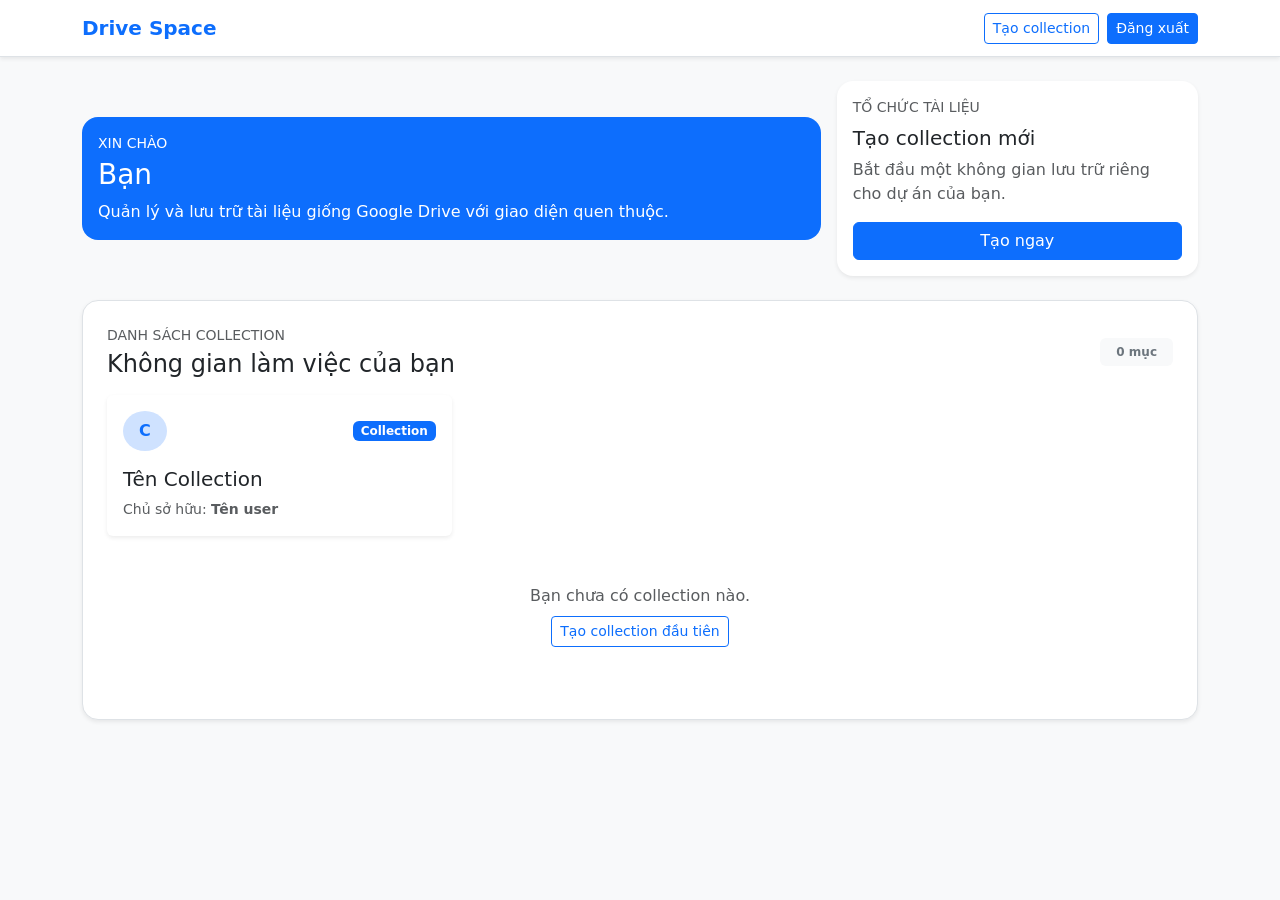
<file: src/main/resources/templates/index.html>
<!DOCTYPE html>
<html lang="vi" xmlns:th="http://www.thymeleaf.org" xmlns:sec="http://www.thymeleaf.org/extras/spring-security">
<head>
    <meta charset="UTF-8">
    <meta name="viewport" content="width=device-width, initial-scale=1">
    <title>Document Hub</title>
    <link rel="stylesheet" href="https://cdn.jsdelivr.net/npm/bootstrap@5.3.3/dist/css/bootstrap.min.css" integrity="sha384-QWTKZyjpPEjISv5WaRU9OFeRpok6YctnYmDr5pNlyT2bRjXh0JMhjY6hW+ALEwIH" crossorigin="anonymous">
</head>
<body class="bg-light">
<nav class="navbar navbar-expand-lg bg-white border-bottom shadow-sm">
    <div class="container">
        <a class="navbar-brand fw-semibold text-primary" href="/">Drive Space</a>
        <div class="d-flex align-items-center gap-2">
            <a th:href="@{/collection/new}" class="btn btn-outline-primary btn-sm">Tạo collection</a>
            <form th:action="@{/logout}" method="post">
                <button type="submit" class="btn btn-primary btn-sm">Đăng xuất</button>
            </form>
        </div>
    </div>
</nav>

<main class="container py-4">
    <div class="row g-3 align-items-center mb-4">
        <div class="col-lg-8">
            <div class="card text-bg-primary border-0 rounded-4">
                <div class="card-body">
                    <p class="text-uppercase small mb-1">Xin chào</p>
                    <h1 class="h3 mb-2">
                        <span sec:authentication="principal.username">Bạn</span>
                    </h1>
                    <p class="mb-0">Quản lý và lưu trữ tài liệu giống Google Drive với giao diện quen thuộc.</p>
                </div>
            </div>
        </div>
        <div class="col-lg-4">
            <div class="card border-0 shadow-sm rounded-4 h-100">
                <div class="card-body">
                    <p class="text-uppercase small text-muted mb-2">Tổ chức tài liệu</p>
                    <h2 class="h5">Tạo collection mới</h2>
                    <p class="text-muted">Bắt đầu một không gian lưu trữ riêng cho dự án của bạn.</p>
                    <a th:href="@{/collection/new}" class="btn btn-primary w-100">Tạo ngay</a>
                </div>
            </div>
        </div>
    </div>

    <section class="bg-white border rounded-4 shadow-sm p-3 p-lg-4">
        <div class="d-flex flex-column flex-md-row align-items-md-center justify-content-between mb-3">
            <div>
                <p class="text-uppercase small text-muted mb-1">Danh sách collection</p>
                <h2 class="h4 mb-0">Không gian làm việc của bạn</h2>
            </div>
            <span class="badge text-bg-light text-secondary px-3 py-2" th:text="${danhSachCollection.size()} + ' mục'">0 mục</span>
        </div>

        <div class="row g-3" th:if="${!#lists.isEmpty(danhSachCollection)}">
            <div class="col-12 col-md-6 col-xl-4" th:each="col : ${danhSachCollection}">
                <a class="card border-0 shadow-sm h-100 text-decoration-none text-dark" th:href="@{/collection(id=${col.id}, name=${col.name})}">
                    <div class="card-body">
                        <div class="d-flex align-items-center justify-content-between mb-3">
                            <div class="rounded-circle bg-primary-subtle text-primary d-inline-flex align-items-center justify-content-center px-3 py-2">
                                <span class="fw-semibold" th:text="${#strings.isEmpty(col.name) ? 'C' : #strings.substring(col.name,0,1)}">C</span>
                            </div>
                            <span class="badge text-bg-primary text-white">Collection</span>
                        </div>
                        <h3 class="h5" th:text="${col.name}">Tên Collection</h3>
                        <p class="text-muted small mb-0">Chủ sở hữu:
                            <span class="fw-semibold" th:text="${col.userid.fullname}">Tên user</span>
                        </p>
                    </div>
                </a>
            </div>
        </div>

        <div class="text-center py-5" th:if="${#lists.isEmpty(danhSachCollection)}">
            <p class="text-muted mb-2">Bạn chưa có collection nào.</p>
            <a th:href="@{/collection/new}" class="btn btn-outline-primary btn-sm">Tạo collection đầu tiên</a>
        </div>
    </section>
</main>
</body>
</html>
</file>
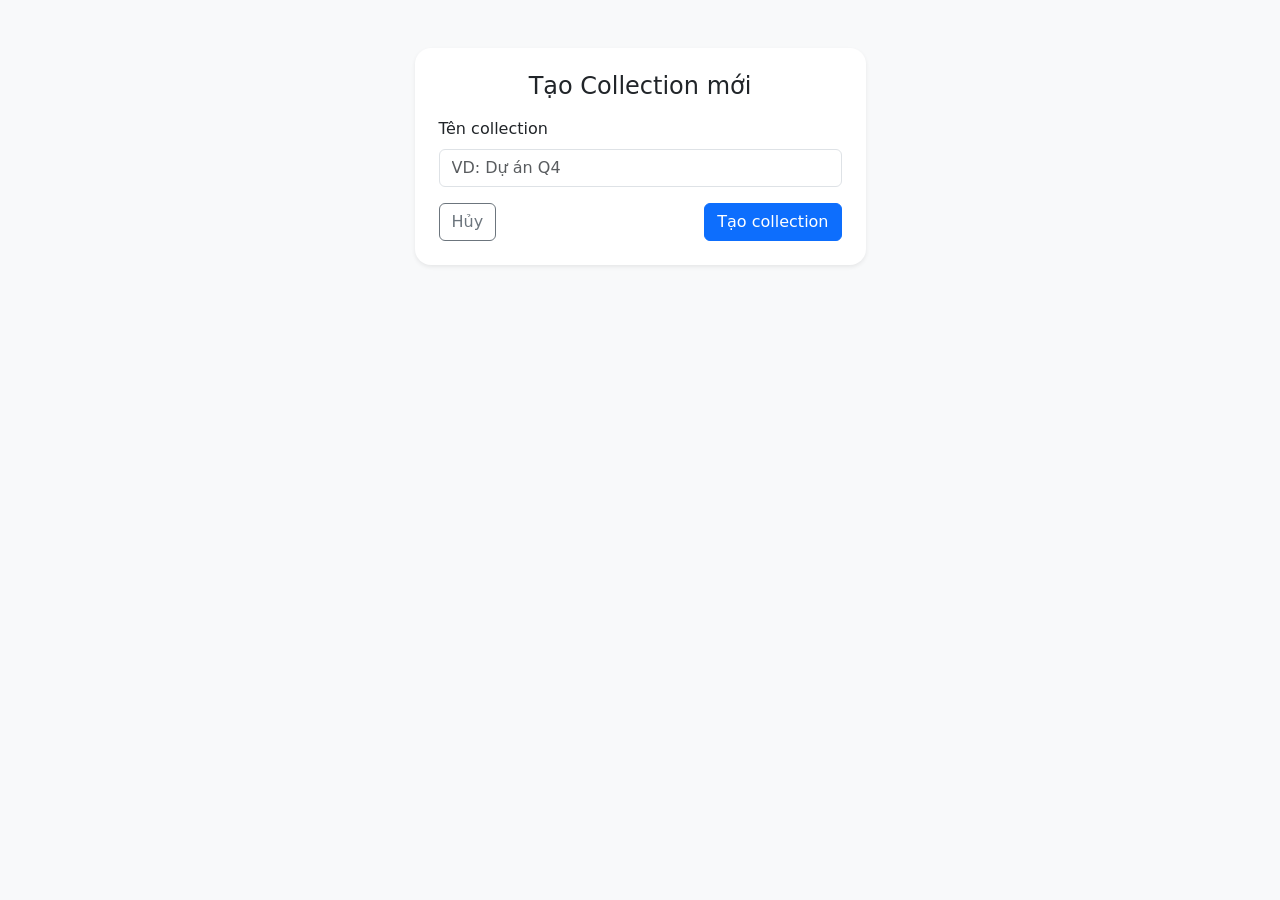
<file: src/main/resources/templates/collection-form.html>
<!DOCTYPE html>
<html lang="vi" xmlns:th="http://www.thymeleaf.org">
<head>
    <meta charset="UTF-8">
    <meta name="viewport" content="width=device-width, initial-scale=1">
    <title>Tạo Collection</title>
    <link rel="stylesheet" href="https://cdn.jsdelivr.net/npm/bootstrap@5.3.3/dist/css/bootstrap.min.css" integrity="sha384-QWTKZyjpPEjISv5WaRU9OFeRpok6YctnYmDr5pNlyT2bRjXh0JMhjY6hW+ALEwIH" crossorigin="anonymous">
</head>
<body class="bg-light">
<div class="container py-5">
    <div class="row justify-content-center">
        <div class="col-md-8 col-lg-5">
            <div class="card border-0 shadow-sm rounded-4">
                <div class="card-body p-4">
                    <h1 class="h4 mb-3 text-center">Tạo Collection mới</h1>
                    <form th:action="@{/collection/create}" th:object="${newCollection}" method="post">
                        <div class="mb-3">
                            <label for="collectionName" class="form-label">Tên collection</label>
                            <input id="collectionName" type="text" th:field="*{name}" class="form-control" placeholder="VD: Dự án Q4" required>
                        </div>
                        <div class="d-flex justify-content-between">
                            <a href="/" class="btn btn-outline-secondary">Hủy</a>
                            <button type="submit" class="btn btn-primary">Tạo collection</button>
                        </div>
                    </form>
                </div>
            </div>
        </div>
    </div>
</div>
</body>
</html>
</file>
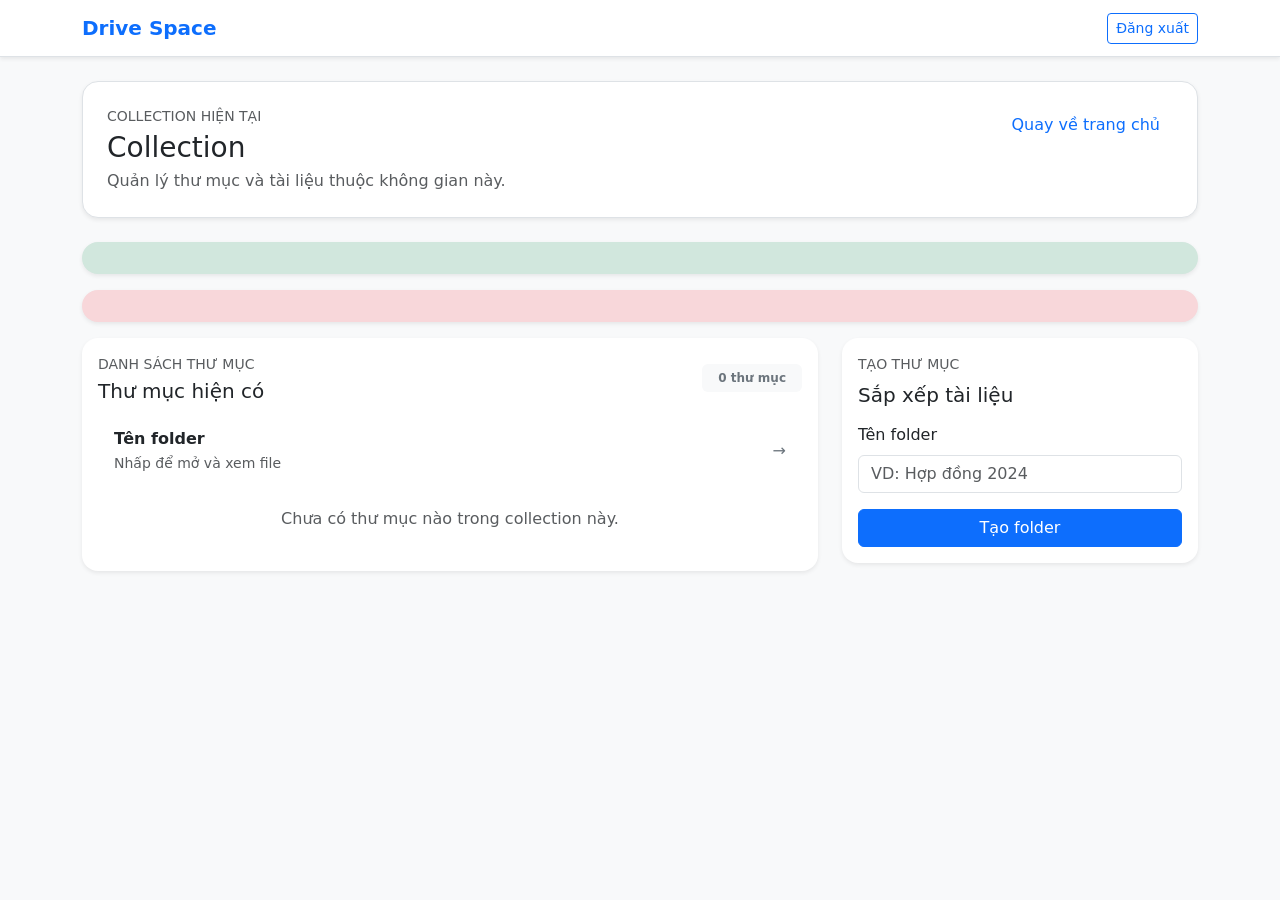
<file: src/main/resources/templates/collection.html>
<!DOCTYPE html>
<html lang="vi" xmlns:th="http://www.thymeleaf.org">
<head>
    <meta charset="UTF-8">
    <meta name="viewport" content="width=device-width, initial-scale=1">
    <title>Collection</title>
    <link rel="stylesheet" href="https://cdn.jsdelivr.net/npm/bootstrap@5.3.3/dist/css/bootstrap.min.css" integrity="sha384-QWTKZyjpPEjISv5WaRU9OFeRpok6YctnYmDr5pNlyT2bRjXh0JMhjY6hW+ALEwIH" crossorigin="anonymous">
</head>
<body class="bg-light">
<nav class="navbar navbar-expand-lg bg-white border-bottom shadow-sm mb-4">
    <div class="container">
        <a class="navbar-brand fw-semibold text-primary" href="/">Drive Space</a>
        <div class="ms-auto">
            <form th:action="@{/logout}" method="post">
                <button type="submit" class="btn btn-outline-primary btn-sm">Đăng xuất</button>
            </form>
        </div>
    </div>
</nav>

<main class="container pb-5">
    <div class="bg-white border rounded-4 shadow-sm p-3 p-lg-4 mb-4">
        <div class="d-flex flex-column flex-md-row justify-content-between gap-3">
            <div>
                <p class="text-uppercase text-muted small mb-1">Collection hiện tại</p>
                <h1 class="h3 mb-1" th:text="${collectionName}">Collection</h1>
                <p class="text-muted mb-0">Quản lý thư mục và tài liệu thuộc không gian này.</p>
            </div>
            <div class="text-md-end">
                <a href="/" class="btn btn-link text-decoration-none">Quay về trang chủ</a>
            </div>
        </div>
    </div>

    <div th:if="${message}" class="alert alert-success rounded-4 border-0 shadow-sm" th:text="${message}"></div>
    <div th:if="${error}" class="alert alert-danger rounded-4 border-0 shadow-sm" th:text="${error}"></div>

    <div class="row g-4">
        <section class="col-12 col-lg-8">
            <div class="card border-0 shadow-sm rounded-4 h-100">
                <div class="card-body">
                    <div class="d-flex align-items-center justify-content-between mb-3">
                        <div>
                            <p class="text-uppercase text-muted small mb-1">Danh sách thư mục</p>
                            <h2 class="h5 mb-0">Thư mục hiện có</h2>
                        </div>
                        <span class="badge text-bg-light text-secondary px-3 py-2" th:text="${danhSachFolder.size()} + ' thư mục'">0 thư mục</span>
                    </div>

                    <div class="list-group list-group-flush" th:if="${!#lists.isEmpty(danhSachFolder)}">
                        <a class="list-group-item list-group-item-action d-flex justify-content-between align-items-center"
                           th:each="folder : ${danhSachFolder}"
                           th:href="@{/folder(id=${folder.id})}">
                            <div>
                                <div class="fw-semibold" th:text="${folder.name}">Tên folder</div>
                                <small class="text-muted">Nhấp để mở và xem file</small>
                            </div>
                            <span class="text-secondary">&rarr;</span>
                        </a>
                    </div>

                    <div class="text-center text-muted py-4" th:if="${#lists.isEmpty(danhSachFolder)}">
                        Chưa có thư mục nào trong collection này.
                    </div>
                </div>
            </div>
        </section>

        <aside class="col-12 col-lg-4">
            <div class="card border-0 shadow-sm rounded-4">
                <div class="card-body">
                    <p class="text-uppercase text-muted small mb-2">Tạo thư mục</p>
                    <h2 class="h5 mb-3">Sắp xếp tài liệu</h2>
                    <form th:action="@{/folder/create}" method="post" th:object="${newFolder}">
                        <div class="mb-3">
                            <label for="nameFolder" class="form-label">Tên folder</label>
                            <input id="nameFolder" type="text" th:field="*{nameFolder}" class="form-control" placeholder="VD: Hợp đồng 2024" required>
                        </div>
                        <input type="hidden" th:field="*{collectionId}">
                        <button type="submit" class="btn btn-primary w-100">Tạo folder</button>
                    </form>
                </div>
            </div>
        </aside>
    </div>
</main>
</body>
</html>
</file>
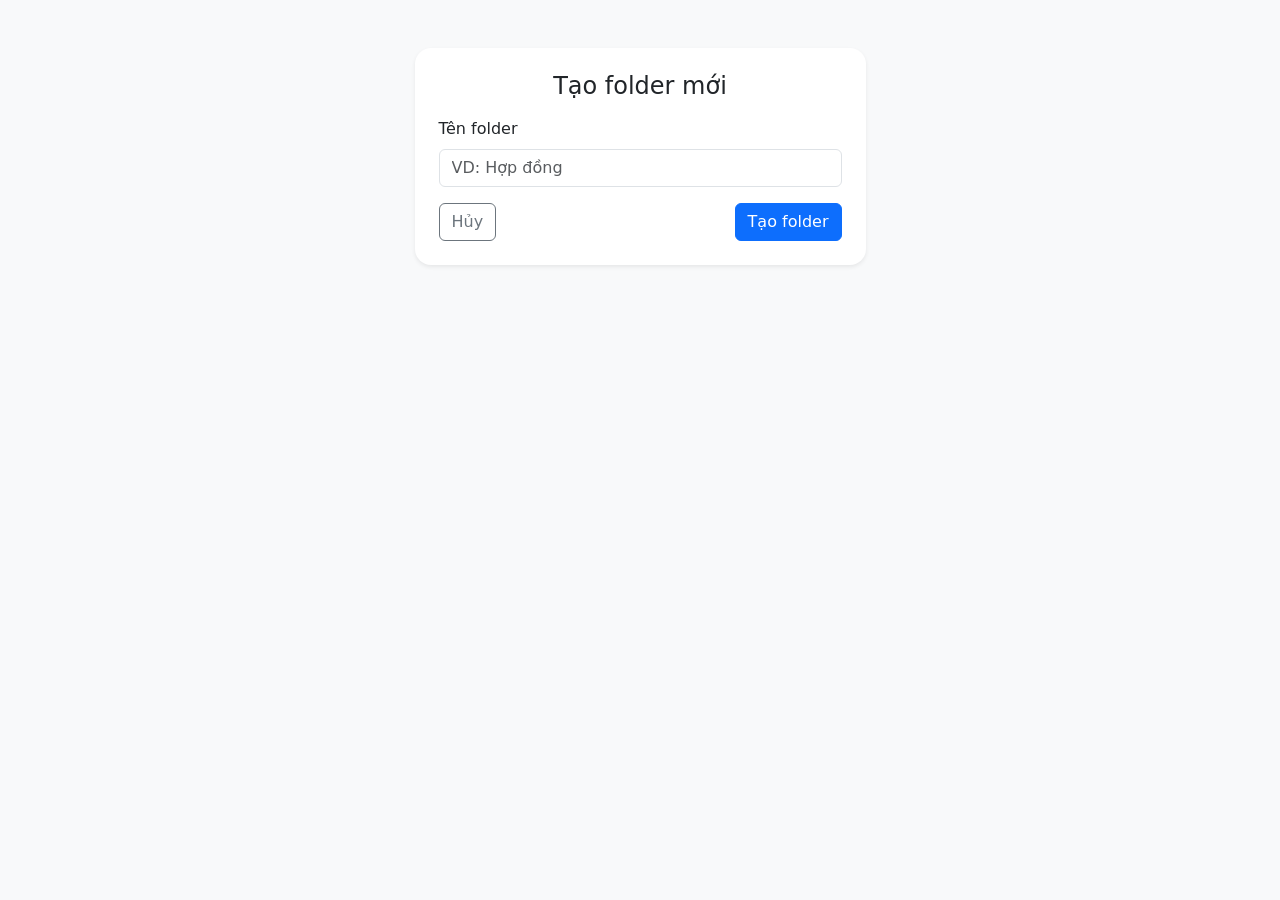
<file: src/main/resources/templates/folder-form.html>
<!DOCTYPE html>
<html lang="vi" xmlns:th="http://www.thymeleaf.org">
<head>
    <meta charset="UTF-8">
    <meta name="viewport" content="width=device-width, initial-scale=1">
    <title>Tạo Folder</title>
    <link rel="stylesheet" href="https://cdn.jsdelivr.net/npm/bootstrap@5.3.3/dist/css/bootstrap.min.css" integrity="sha384-QWTKZyjpPEjISv5WaRU9OFeRpok6YctnYmDr5pNlyT2bRjXh0JMhjY6hW+ALEwIH" crossorigin="anonymous">
</head>
<body class="bg-light">
<div class="container py-5">
    <div class="row justify-content-center">
        <div class="col-md-8 col-lg-5">
            <div class="card border-0 shadow-sm rounded-4">
                <div class="card-body p-4">
                    <h1 class="h4 mb-3 text-center">Tạo folder mới</h1>
                    <form th:action="@{/folder/create}" method="post" th:object="${newFolder}">
                        <div class="mb-3">
                            <label for="folderName" class="form-label">Tên folder</label>
                            <input id="folderName" type="text" th:field="*{nameFolder}" class="form-control" placeholder="VD: Hợp đồng" required>
                        </div>
                        <input type="hidden" th:field="*{collectionId}">
                        <div class="d-flex justify-content-between">
                            <a th:href="@{/collection(id=${collectionId})}" class="btn btn-outline-secondary">Hủy</a>
                            <button type="submit" class="btn btn-primary">Tạo folder</button>
                        </div>
                    </form>
                </div>
            </div>
        </div>
    </div>
</div>
</body>
</html>
</file>
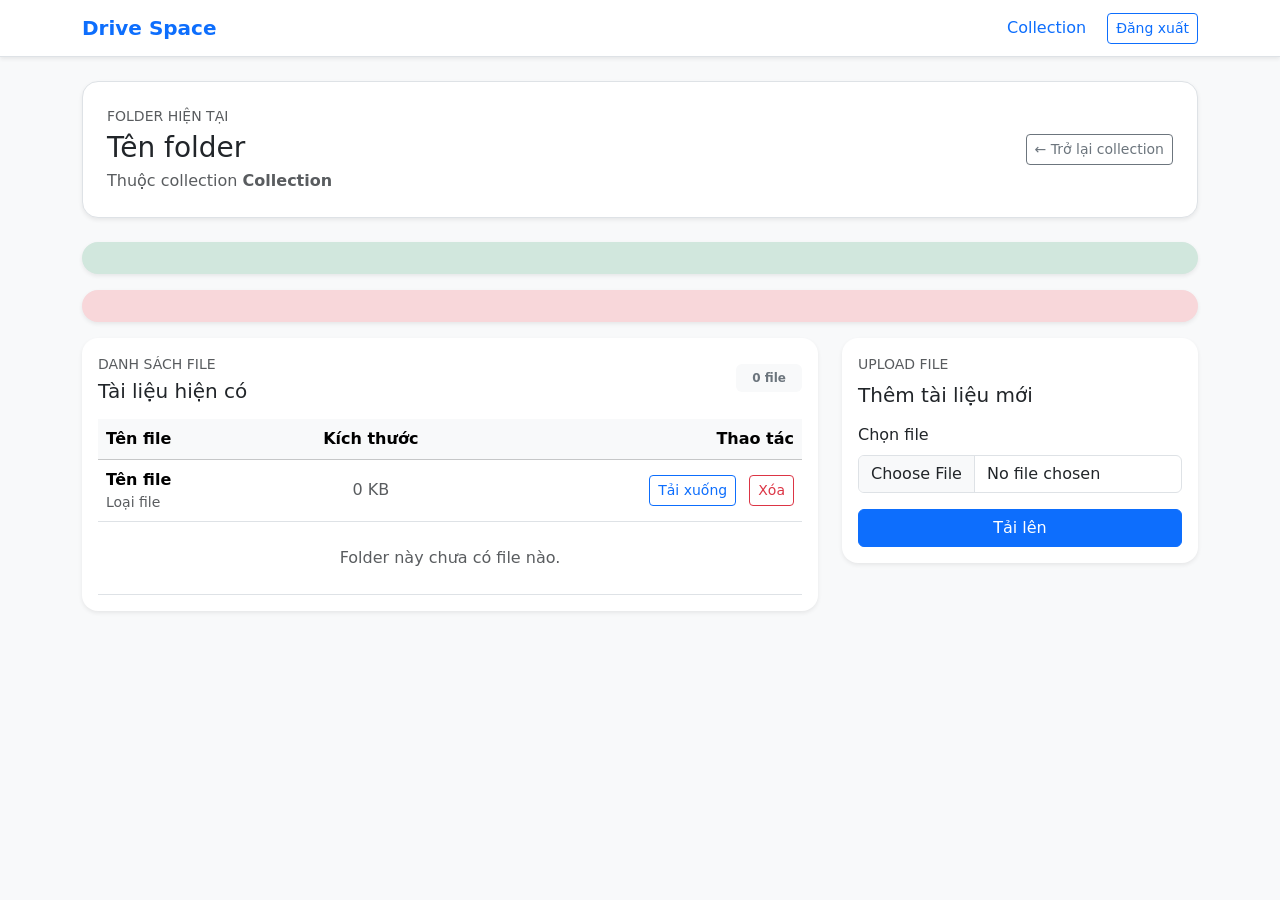
<file: src/main/resources/templates/folder.html>
<!DOCTYPE html>
<html lang="vi" xmlns:th="http://www.thymeleaf.org">
<head>
    <meta charset="UTF-8">
    <meta name="viewport" content="width=device-width, initial-scale=1">
    <title>Folder</title>
    <link rel="stylesheet" href="https://cdn.jsdelivr.net/npm/bootstrap@5.3.3/dist/css/bootstrap.min.css" integrity="sha384-QWTKZyjpPEjISv5WaRU9OFeRpok6YctnYmDr5pNlyT2bRjXh0JMhjY6hW+ALEwIH" crossorigin="anonymous">
</head>
<body class="bg-light">
<nav class="navbar navbar-expand-lg bg-white border-bottom shadow-sm mb-4">
    <div class="container">
        <a class="navbar-brand fw-semibold text-primary" href="/">Drive Space</a>
        <div class="d-flex align-items-center gap-2">
            <a class="btn btn-link text-decoration-none" th:href="@{/collection(id=${collectionId})}">Collection</a>
            <form th:action="@{/logout}" method="post">
                <button type="submit" class="btn btn-outline-primary btn-sm">Đăng xuất</button>
            </form>
        </div>
    </div>
</nav>

<main class="container pb-5">
    <div class="bg-white border rounded-4 shadow-sm p-3 p-lg-4 mb-4">
        <div class="row g-3 align-items-center">
            <div class="col-md-8">
                <p class="text-uppercase text-muted small mb-1">Folder hiện tại</p>
                <h1 class="h3 mb-1" th:text="${folderName}">Tên folder</h1>
                <p class="text-muted mb-0">Thuộc collection <span class="fw-semibold" th:text="${collectionName}">Collection</span></p>
            </div>
            <div class="col-md-4 text-md-end">
                <a class="btn btn-outline-secondary btn-sm" th:href="@{/collection(id=${collectionId})}">&larr; Trở lại collection</a>
            </div>
        </div>
    </div>

    <div th:if="${message}" class="alert alert-success rounded-4 border-0 shadow-sm" th:text="${message}"></div>
    <div th:if="${error}" class="alert alert-danger rounded-4 border-0 shadow-sm" th:text="${error}"></div>

    <div class="row g-4">
        <section class="col-12 col-lg-8">
            <div class="card border-0 shadow-sm rounded-4 h-100">
                <div class="card-body">
                    <div class="d-flex align-items-center justify-content-between mb-3">
                        <div>
                            <p class="text-uppercase text-muted small mb-1">Danh sách file</p>
                            <h2 class="h5 mb-0">Tài liệu hiện có</h2>
                        </div>
                        <span class="badge text-bg-light text-secondary px-3 py-2" th:text="${danhSachFile.size()} + ' file'">0 file</span>
                    </div>
                    <div class="table-responsive">
                        <table class="table table-hover align-middle mb-0">
                            <thead class="table-light">
                            <tr>
                                <th scope="col">Tên file</th>
                                <th scope="col" class="text-center">Kích thước</th>
                                <th scope="col" class="text-end">Thao tác</th>
                            </tr>
                            </thead>
                            <tbody>
                            <tr th:each="file : ${danhSachFile}">
                                <td>
                                    <div class="fw-semibold" th:text="${file.name}">Tên file</div>
                                    <div class="text-muted small" th:text="${file.type}">Loại file</div>
                                </td>
                                <td class="text-center text-muted">
                                    <span th:text="${file.size != null ? #numbers.formatDecimal(file.size / 1024.0, 1, 1) + ' KB' : '—'}">0 KB</span>
                                </td>
                                <td class="text-end">
                                    <a class="btn btn-outline-primary btn-sm me-2" th:href="@{/file/download(id=${file.id})}">Tải xuống</a>
                                    <form th:action="@{/file/delete}" method="post" class="d-inline">
                                        <input type="hidden" name="fileId" th:value="${file.id}">
                                        <button type="submit" class="btn btn-outline-danger btn-sm">Xóa</button>
                                    </form>
                                </td>
                            </tr>
                            <tr th:if="${#lists.isEmpty(danhSachFile)}">
                                <td colspan="3" class="text-center text-muted py-4">Folder này chưa có file nào.</td>
                            </tr>
                            </tbody>
                        </table>
                    </div>
                </div>
            </div>
        </section>

        <aside class="col-12 col-lg-4">
            <div class="card border-0 shadow-sm rounded-4">
                <div class="card-body">
                    <p class="text-uppercase text-muted small mb-2">Upload file</p>
                    <h2 class="h5 mb-3">Thêm tài liệu mới</h2>
                    <form th:action="@{/file/upload}" method="post" enctype="multipart/form-data">
                        <div class="mb-3">
                            <label for="fileInput" class="form-label">Chọn file</label>
                            <input id="fileInput" type="file" name="file" class="form-control" required>
                        </div>
                        <input type="hidden" name="folderId" th:value="${folderId}">
                        <button type="submit" class="btn btn-primary w-100">Tải lên</button>
                    </form>
                </div>
            </div>
        </aside>
    </div>
</main>
</body>
</html>
</file>
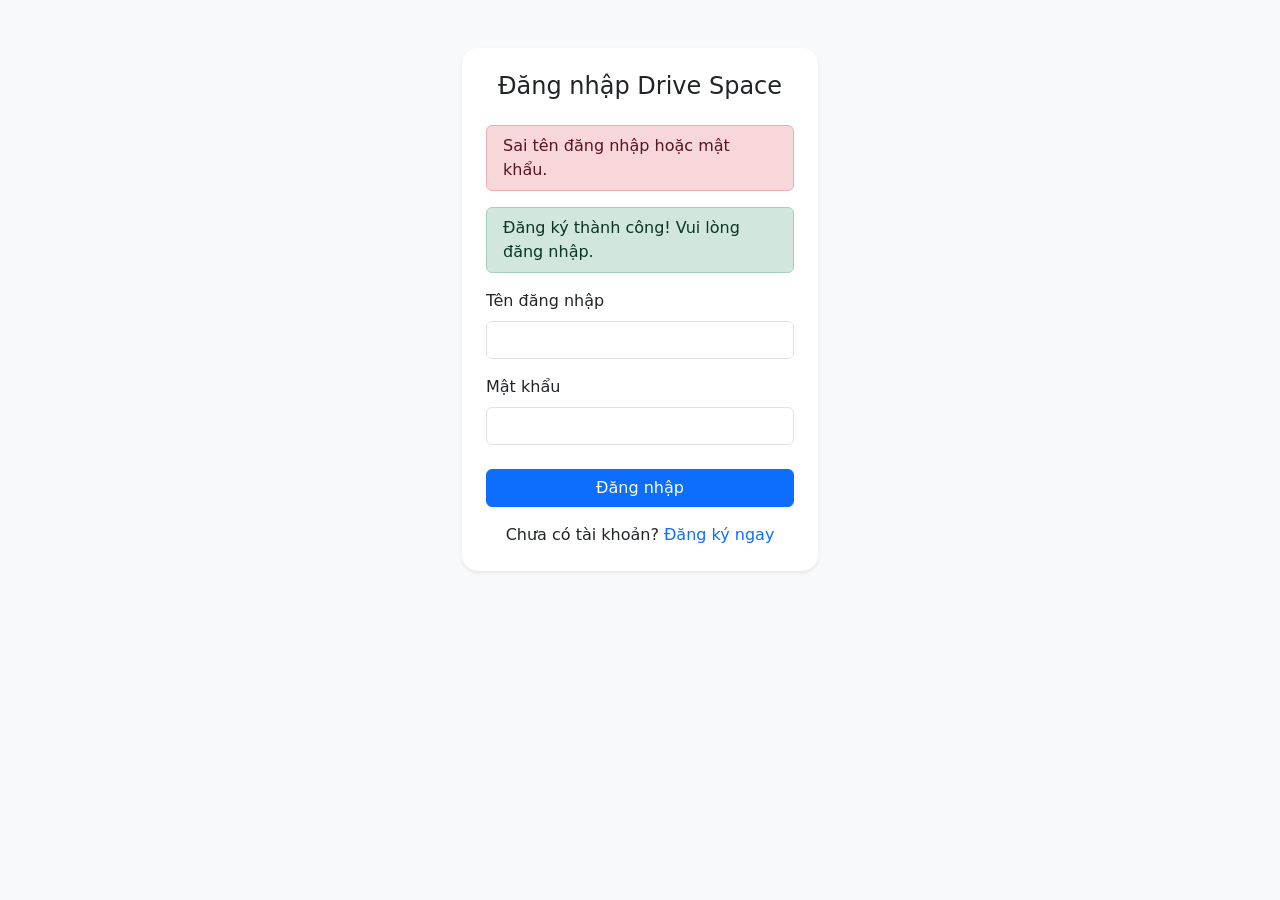
<file: src/main/resources/templates/login.html>
<!DOCTYPE html>
<html lang="vi" xmlns:th="http://www.thymeleaf.org">
<head>
  <meta charset="UTF-8">
  <meta name="viewport" content="width=device-width, initial-scale=1">
  <title>Đăng nhập</title>
  <link rel="stylesheet" href="https://cdn.jsdelivr.net/npm/bootstrap@5.3.3/dist/css/bootstrap.min.css" integrity="sha384-QWTKZyjpPEjISv5WaRU9OFeRpok6YctnYmDr5pNlyT2bRjXh0JMhjY6hW+ALEwIH" crossorigin="anonymous">
</head>
<body class="bg-light">

<div class="container py-5">
  <div class="row justify-content-center">
    <div class="col-md-6 col-lg-4">
      <div class="card border-0 shadow-sm rounded-4">
        <div class="card-body p-4">
          <h1 class="h4 text-center mb-4">Đăng nhập Drive Space</h1>

          <div th:if="${param.error}" class="alert alert-danger py-2">Sai tên đăng nhập hoặc mật khẩu.</div>
          <div th:if="${param.register == 'success'}" class="alert alert-success py-2">Đăng ký thành công! Vui lòng đăng nhập.</div>

          <form th:action="@{/login}" th:object="${loginRequest}" method="POST" class="mb-3">
            <div class="mb-3">
              <label for="username" class="form-label">Tên đăng nhập</label>
              <input type="text" id="username" th:field="*{username}" class="form-control" required>
            </div>
            <div class="mb-4">
              <label for="password" class="form-label">Mật khẩu</label>
              <input type="password" id="password" th:field="*{password}" class="form-control" required>
            </div>
            <button type="submit" class="btn btn-primary w-100">Đăng nhập</button>
          </form>

          <p class="text-center mb-0">
            Chưa có tài khoản?
            <a href="/register" class="text-decoration-none">Đăng ký ngay</a>
          </p>
        </div>
      </div>
    </div>
  </div>
</div>

</body>
</html>
</file>
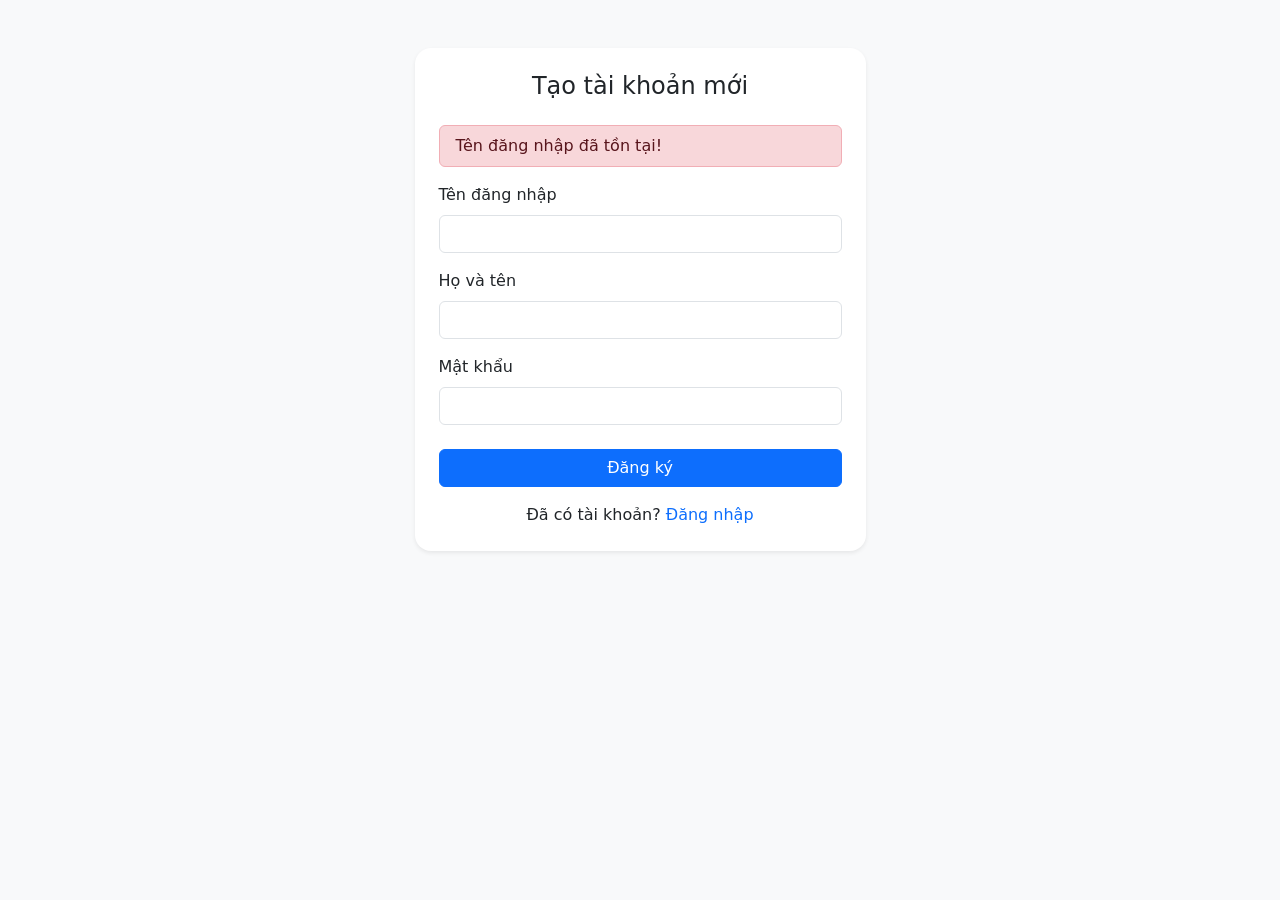
<file: src/main/resources/templates/register.html>
<!DOCTYPE html>
<html lang="vi" xmlns:th="http://www.thymeleaf.org">
<head>
  <meta charset="UTF-8">
  <meta name="viewport" content="width=device-width, initial-scale=1">
  <title>Đăng ký</title>
  <link rel="stylesheet" href="https://cdn.jsdelivr.net/npm/bootstrap@5.3.3/dist/css/bootstrap.min.css" integrity="sha384-QWTKZyjpPEjISv5WaRU9OFeRpok6YctnYmDr5pNlyT2bRjXh0JMhjY6hW+ALEwIH" crossorigin="anonymous">
</head>
<body class="bg-light">
<div class="container py-5">
  <div class="row justify-content-center">
    <div class="col-md-6 col-lg-5">
      <div class="card border-0 shadow-sm rounded-4">
        <div class="card-body p-4">
          <h1 class="h4 text-center mb-4">Tạo tài khoản mới</h1>

          <div th:if="${param.error}" class="alert alert-danger py-2">Tên đăng nhập đã tồn tại!</div>

          <form th:action="@{/register}" th:object="${userRequest}" method="POST" class="mb-3">
            <div class="mb-3">
              <label for="username" class="form-label">Tên đăng nhập</label>
              <input type="text" id="username" th:field="*{username}" class="form-control" required>
            </div>
            <div class="mb-3">
              <label for="fullname" class="form-label">Họ và tên</label>
              <input type="text" id="fullname" th:field="*{fullname}" class="form-control" required>
            </div>
            <div class="mb-4">
              <label for="password" class="form-label">Mật khẩu</label>
              <input type="password" id="password" th:field="*{password}" class="form-control" required>
            </div>
            <button type="submit" class="btn btn-primary w-100">Đăng ký</button>
          </form>

          <p class="text-center mb-0">
            Đã có tài khoản?
            <a href="/login" class="text-decoration-none">Đăng nhập</a>
          </p>
        </div>
      </div>
    </div>
  </div>
</div>
</body>
</html>
</file>
